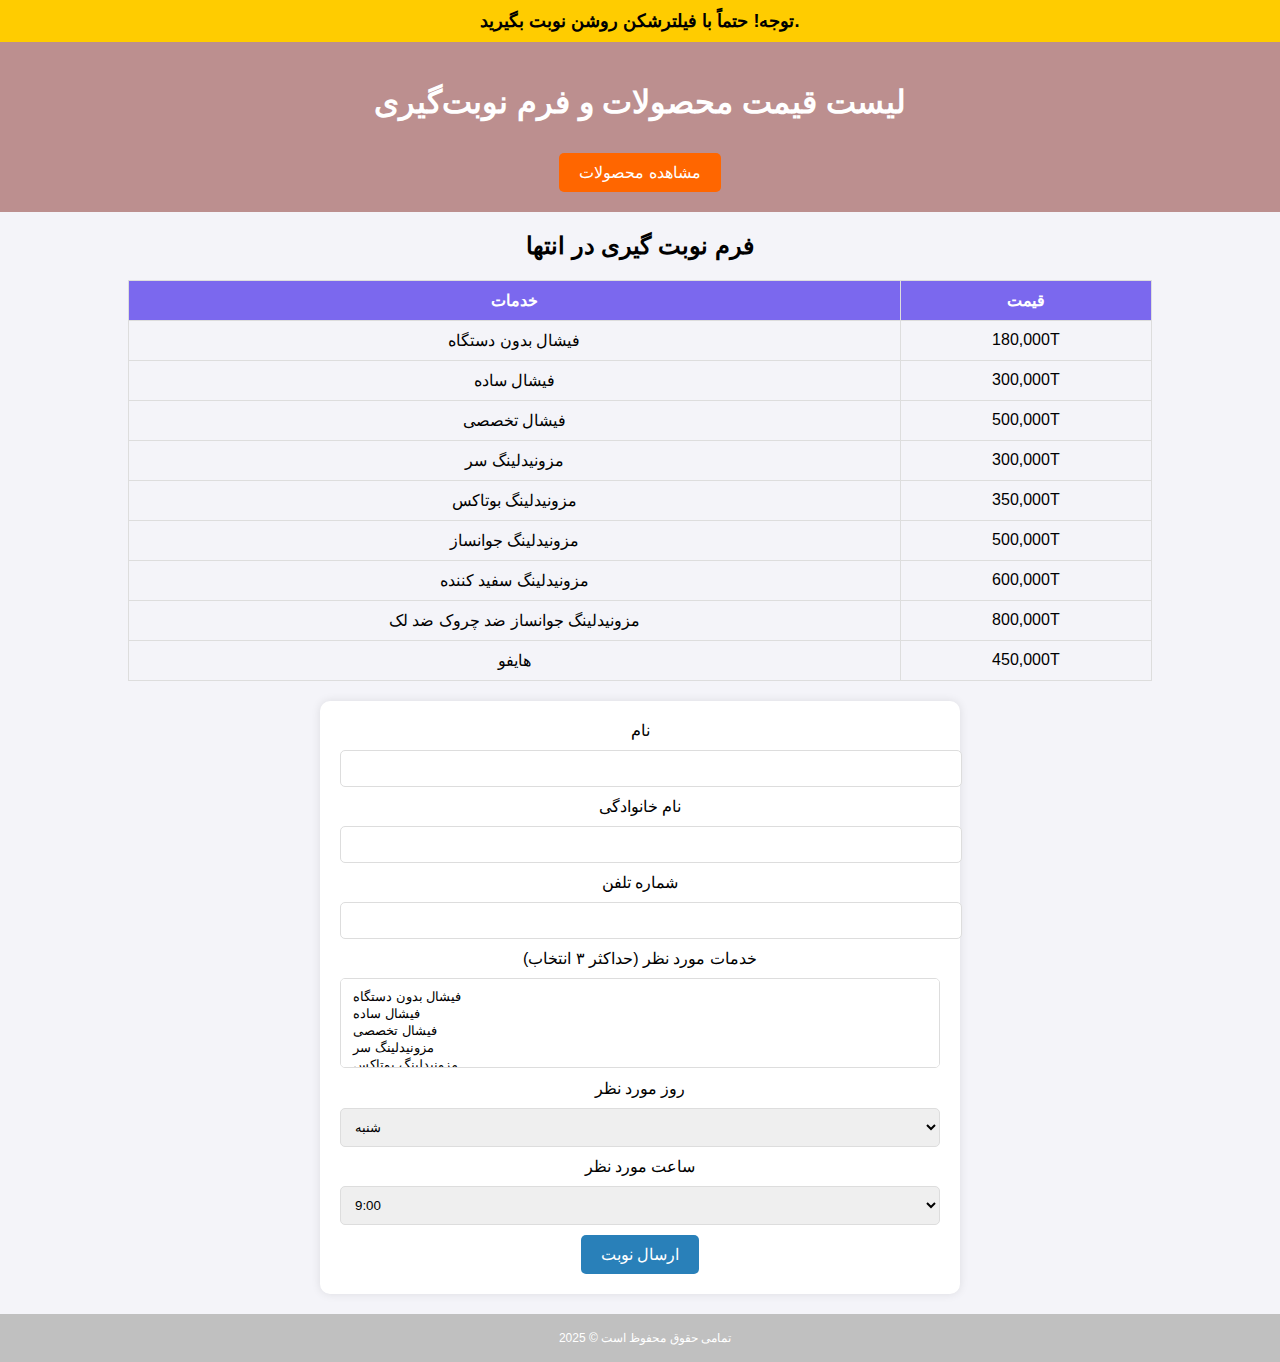
<file: index.html>
<!DOCTYPE html>
<html lang="fa">
<head>
    <meta charset="UTF-8">
    <meta name="viewport" content="width=device-width, initial-scale=1.0">
    <title>لیست قیمت خدمات و نوبت‌گیری</title>
    <style>
        body {
            font-family: Arial, sans-serif;
            background-color: #f4f4f9;
            margin: 0;
            padding: 0;
            text-align: center;
            min-height: 100vh;
            display: flex;
            flex-direction: column;
            justify-content: center;
        }
        .alert {
            background-color: #ffcc00;
            color: black;
            padding: 10px;
            font-size: 18px;
            font-weight: bold;
            text-align: center;
        }
        header {
            background-color: #BC8F8F;
            color: white;
            padding: 20px;
        }
        footer {
            background-color: #C0C0C0;
            color: white;
            padding: 5px;
            position: relative;
            width: 100%;
            font-size: 12px;
        }
        table {
            width: 80%;
            margin: 20px auto;
            border-collapse: collapse;
        }
        th, td {
            padding: 10px;
            border: 1px solid #ddd;
            text-align: center;
        }
        th {
            background-color: #7B68EE;
            color: white;
        }
        form {
            margin: 20px auto;
            width: 80%;
            max-width: 600px;
            background-color: #ffffff;
            padding: 20px;
            border-radius: 10px;
            box-shadow: 0px 0px 10px rgba(0, 0, 0, 0.1);
        }
        input, select {
            width: 100%;
            padding: 10px;
            margin: 10px 0;
            border-radius: 5px;
            border: 1px solid #ddd;
        }
        button {
            background-color: #2980b9;
            color: white;
            padding: 10px 20px;
            border: none;
            border-radius: 5px;
            font-size: 16px;
        }
        button:hover {
            background-color: #1f6f96;
        }
    </style>
</head>
<body>

    <div class="alert">
        توجه! حتماً با فیلترشکن روشن نوبت بگیرید.
    </div>
      
    <header>
    <h1>لیست قیمت محصولات و فرم نوبت‌گیری</h1>
    <a href="shop.html" class="shop-button">مشاهده محصولات</a>
</header>

<style>
    .shop-button {
        display: inline-block;
        background-color: #ff6600;
        color: white;
        padding: 10px 20px;
        margin-top: 10px;
        text-decoration: none;
        font-size: 16px;
        border-radius: 5px;
        transition: 0.3s;
    }
    .shop-button:hover {
        background-color: #cc5500;
    }
</style>

    <div id="content">
        <h2>فرم نوبت گیری در انتها</h2>
        <table>
            <tr><th>خدمات</th><th>قیمت</th></tr>
            <tr><td>فیشال بدون دستگاه</td><td>180,000T</td></tr>
            <tr><td>فیشال ساده</td><td>300,000T</td></tr>
            <tr><td>فیشال تخصصی</td><td>500,000T</td></tr>
            <tr><td>مزونیدلینگ سر</td><td>300,000T</td></tr>
            <tr><td>مزونیدلینگ بوتاکس</td><td>350,000T</td></tr>
            <tr><td>مزونیدلینگ جوانساز</td><td>500,000T</td></tr>
            <tr><td>مزونیدلینگ سفید کننده</td><td>600,000T</td></tr>
            <tr><td>مزونیدلینگ جوانساز ضد چروک ضد لک</td><td>800,000T</td></tr>
            <tr><td>هایفو</td><td>450,000T</td></tr>
        </table>

        <form id="appointmentForm">
            <label for="name">نام</label>
            <input type="text" id="name" name="name" required>

            <label for="lastname">نام خانوادگی</label>
            <input type="text" id="lastname" name="lastname" required>

            <label for="phone">شماره تلفن</label>
            <input type="text" id="phone" name="phone" required>

            <label for="service">خدمات مورد نظر (حداکثر ۳ انتخاب)</label>
            <select id="service" name="service" multiple required>
                <option value="فیشال بدون دستگاه">فیشال بدون دستگاه</option>
                <option value="فیشال ساده">فیشال ساده</option>
                <option value="فیشال تخصصی">فیشال تخصصی</option>
                <option value="مزونیدلینگ سر">مزونیدلینگ سر</option>
                <option value="مزونیدلینگ بوتاکس">مزونیدلینگ بوتاکس</option>
                <option value="مزونیدلینگ جوانساز">مزونیدلینگ جوانساز</option>
                <option value="مزونیدلینگ سفید کننده">مزونیدلینگ سفید کننده</option>
                <option value="مزونیدلینگ جوانساز ضد چروک ضد لک">مزونیدلینگ جوانساز ضد چروک ضد لک</option>
                <option value="هایفو">هایفو</option>
            </select>

            <label for="day">روز مورد نظر</label>
            <select id="day" name="day" required>
                <option value="شنبه">شنبه</option>
                <option value="یکشنبه">یکشنبه</option>
                <option value="دوشنبه">دوشنبه</option>
                <option value="سه‌شنبه">سه‌شنبه</option>
                <option value="چهارشنبه">چهارشنبه</option>
                <option value="پنج‌شنبه">پنج‌شنبه</option>
                <option value="جمعه">جمعه</option>
            </select>

            <label for="hour">ساعت مورد نظر</label>
            <select id="hour" name="hour" required>
                <option value="9:00">9:00</option>
                <option value="10:00">10:00</option>
                <option value="11:00">11:00</option>
                <option value="12:00">12:00</option>
                <option value="13:00">13:00</option>
                <option value="14:00">14:00</option>
                <option value="15:00">15:00</option>
                <option value="16:00">16:00</option>
                <option value="17:00">17:00</option>
            </select>

            <button type="submit">ارسال نوبت</button>
        </form>
    </div>

    <footer>
        <p>تمامی حقوق محفوظ است &copy; 2025</p>
    </footer>

    <script>
        const botToken = '7751110649:AAHAUYzsxdrZi9AV68GZ8_7VednWsVubhwg';  
        const chatId = '6586794887';  

        document.getElementById('appointmentForm').addEventListener('submit', function(e) {
            e.preventDefault();

            const name = document.getElementById('name').value;
            const lastname = document.getElementById('lastname').value;
            const phone = document.getElementById('phone').value;
            const services = Array.from(document.getElementById('service').selectedOptions).map(option => option.value).join(', ');
            const day = document.getElementById('day').value;
            const hour = document.getElementById('hour').value;

            const message = `نام: ${name}\nنام خانوادگی: ${lastname}\nشماره تلفن: ${phone}\nخدمات انتخابی: ${services}\nروز انتخابی: ${day}\nساعت انتخابی: ${hour}`;

            fetch(`https://api.telegram.org/bot${botToken}/sendMessage?chat_id=${chatId}&text=${encodeURIComponent(message)}`)
                .then(response => response.json())
                .then(() => alert('نوبت شما با موفقیت ثبت شد!'))
                .catch(() => alert('خطا در ارسال به تلگرام!'));
        });
    </script>

</body>
</html>
</file>
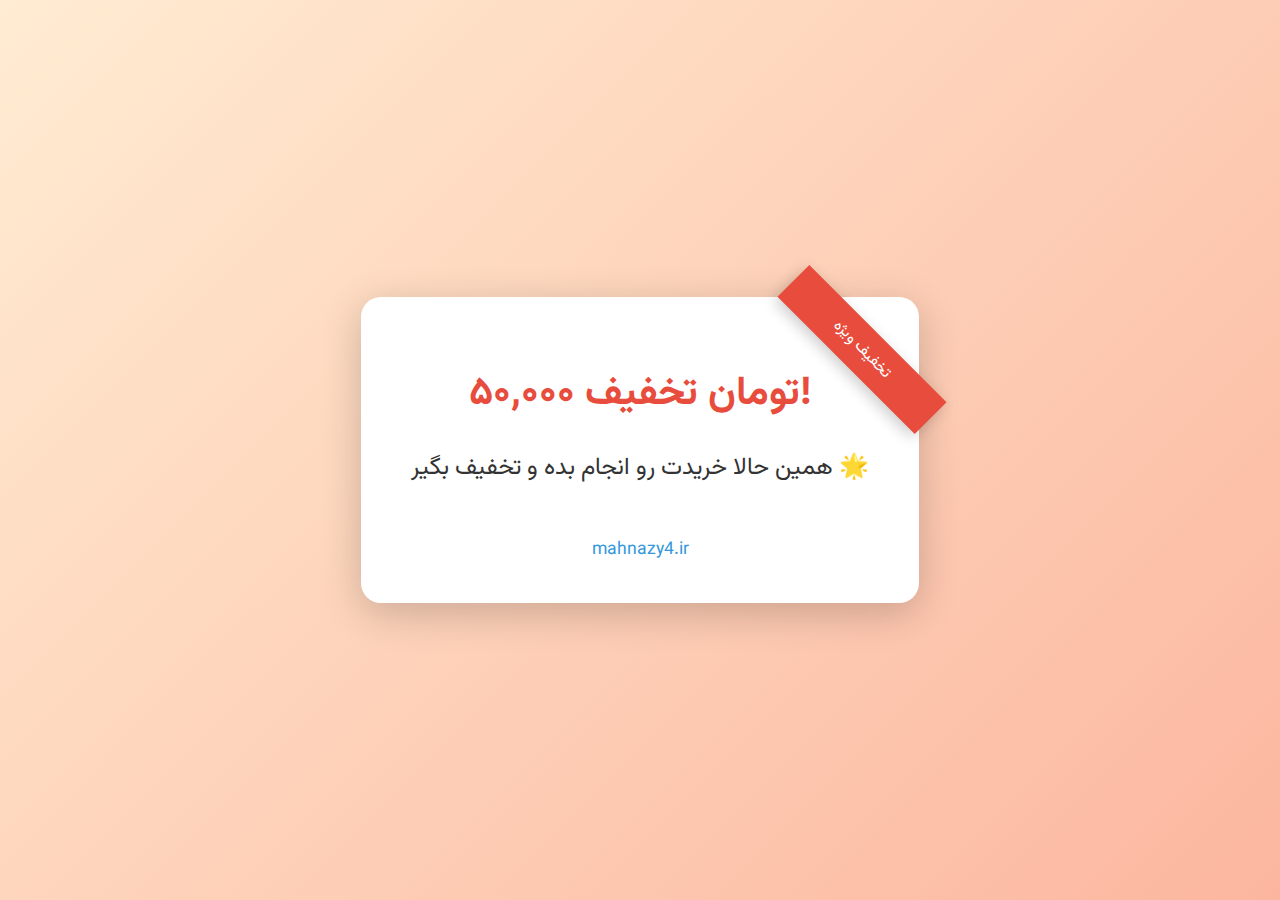
<file: discount/50.html>
<!DOCTYPE html>
<html lang="fa">
<head>
  <meta charset="UTF-8" />
  <meta name="viewport" content="width=device-width, initial-scale=1.0"/>
  <title>تخفیف ویژه</title>
  <style>
    @import url('https://fonts.googleapis.com/css2?family=Vazirmatn:wght@500&display=swap');

    body {
      margin: 0;
      padding: 0;
      font-family: 'Vazirmatn', sans-serif;
      background: linear-gradient(135deg, #ffecd2 0%, #fcb69f 100%);
      height: 100vh;
      display: flex;
      justify-content: center;
      align-items: center;
      overflow: hidden;
    }

    .discount-card {
      background: white;
      border-radius: 20px;
      padding: 40px 50px;
      text-align: center;
      box-shadow: 0 10px 40px rgba(0, 0, 0, 0.2);
      animation: slideIn 1s ease-out, pop 1.5s infinite alternate ease-in-out;
      position: relative;
    }

    h1 {
      font-size: 2.5rem;
      color: #e74c3c;
      margin-bottom: 20px;
    }

    p {
      font-size: 1.5rem;
      color: #333;
    }

    a.site-link {
      display: inline-block;
      margin-top: 25px;
      font-size: 1.1rem;
      color: #3498db;
      text-decoration: none;
      transition: color 0.3s;
    }

    a.site-link:hover {
      color: #1d6fa5;
    }

    @keyframes slideIn {
      from {
        transform: translateY(100vh);
        opacity: 0;
      }
      to {
        transform: translateY(0);
        opacity: 1;
      }
    }

    @keyframes pop {
      0% {
        transform: scale(1);
      }
      100% {
        transform: scale(1.03);
      }
    }

    .ribbon {
      position: absolute;
      top: 30px;
      right: -40px;
      background: #e74c3c;
      color: white;
      padding: 10px 60px;
      transform: rotate(45deg);
      font-size: 1rem;
      box-shadow: 0 5px 15px rgba(0,0,0,0.2);
    }
  </style>
</head>
<body>
  <div class="discount-card">
    <div class="ribbon">تخفیف ویژه</div>
    <h1>۵۰,۰۰۰ تومان تخفیف!</h1>
    <p>همین حالا خریدت رو انجام بده و تخفیف بگیر 🌟</p>
    <a class="site-link" href="https://mahnazy4.ir" target="_blank">mahnazy4.ir</a>
  </div>
</body>
</html>
</file>
